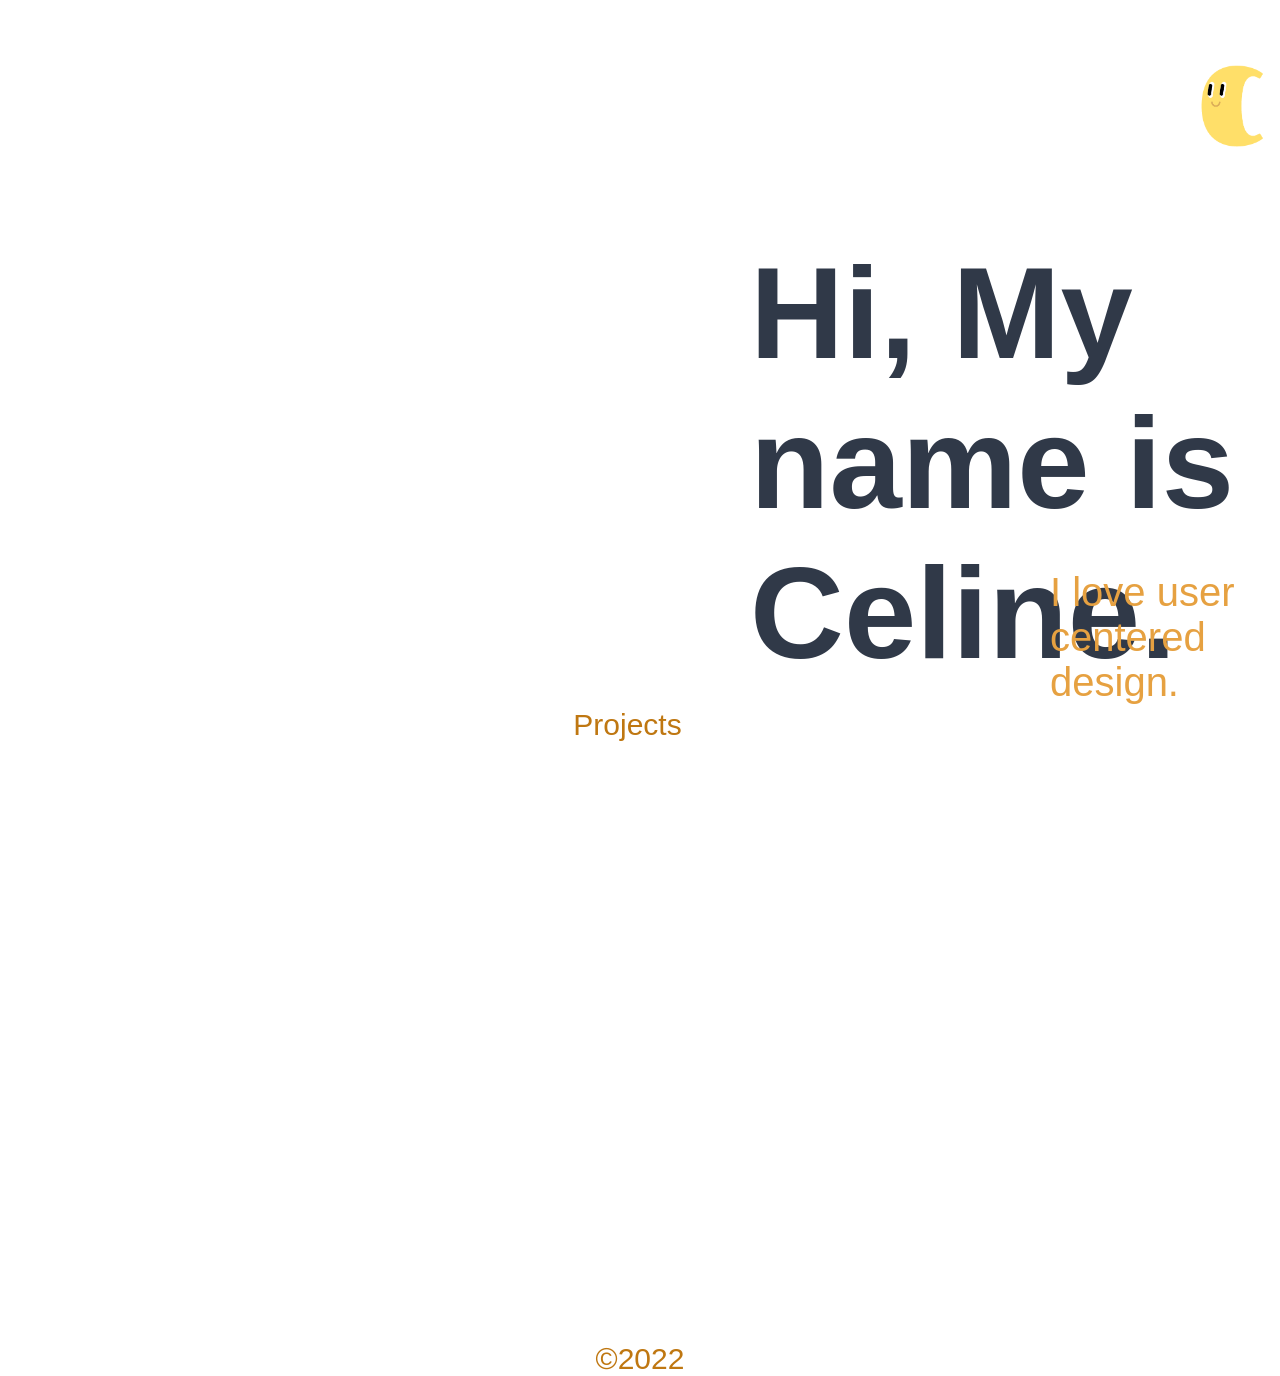
<file: index.html>
<!DOCTYPE html>
<html>
    <head>
        <link href="css/style.css" type="text/css" rel="stylesheet">
    </head>
    <body>
        <div id="header">
            <img class="img" src="images/logo.png">
            <button class="button">Download Resume</button>
        </div>
    
       

        <section class="Headline">
            <h1 style="color: #303948; font-size: 130px;">Hi, My name is
            <br>Celine.<br>
        </h1>
        <p>I love user centered design.</p>

        </section>
        <section class="Navigation">
            <nav class="inline-block">
                <li>About</li>
                <li>Projects</li>
                <li>Contact</li>
            </nav>

        </section>
        <section class="year">©2022</section>
       
    </body>
</html>
</file>
<file: css/style.css>
.img{
    display: block;
    margin-left: auto;
    margin-right: auto;
    width: 5%;
    position: absolute;
    top: 65px;
    left: 1200px;
}

.button{
    background-color: #f6c858;
    color: white;
    font-weight: 500;
    font-size: 25px;
    cursor: pointer;
    border-radius: 100px;
    border: none;
    width: 400px;
    height: 100px;
    position: absolute;
    left: 2200px;
    top: 75px;
    
}
.button:hover{
    background-color: #845f00;
    color: #f6c858;
}
.Headline{
    position: absolute;
    left: 750px;
    top: 130px;
    font-size: 40px;
    font-family: 'Lucida Sans', 'Lucida Sans Regular', 'Lucida Grande', 'Lucida Sans Unicode', Geneva, Verdana, sans-serif;
    color: #e6a141;
}
.Headline>p{
    position: absolute;
    top: 400px;
    left: 300px;

}
.inline-block>li{
    color: #bf7711;
    margin: 300px;
    list-style: none;

}
.inline-block{
    display: flex;
    flex-direction: row;
    justify-content: space-evenly;
    justify-content: center;
    align-items: center;
    position: relative;
    top: 400px;
    font-size: 30px;
    font-family: 'Lucida Sans', 'Lucida Sans Regular', 'Lucida Grande', 'Lucida Sans Unicode', Geneva, Verdana, sans-serif;

}
.year{
color: #bf7711;
display: flex;
justify-content: center;
align-items: flex-end;
position: relative;
top: 700px;
font-size: 30px;
font-family: 'Lucida Sans', 'Lucida Sans Regular', 'Lucida Grande', 'Lucida Sans Unicode', Geneva, Verdana, sans-serif;


}
</file>
